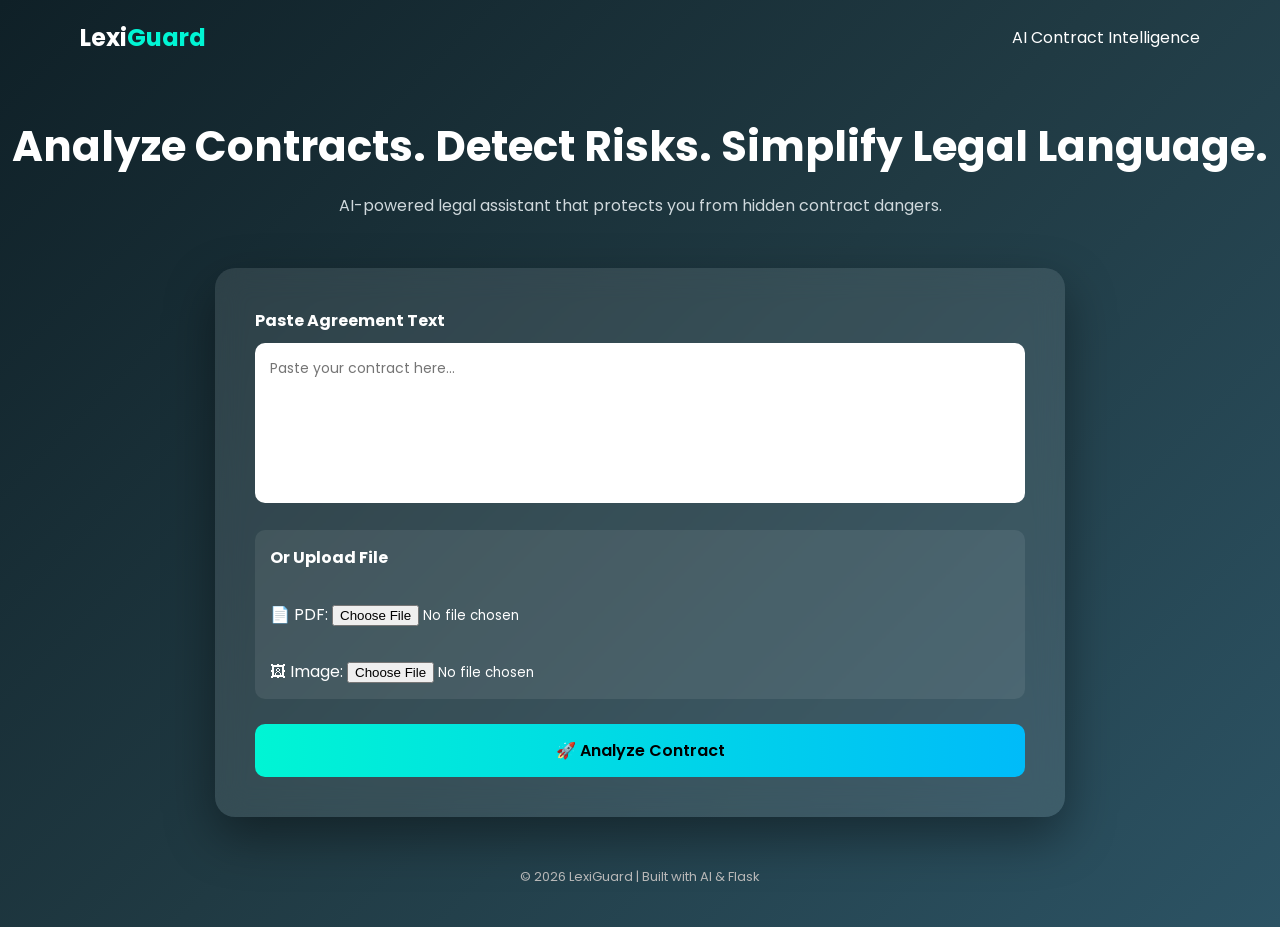
<file: Smart Contract Risk Analyzer/templates/index.html>
<!DOCTYPE html>
<html>
<head>
    <title>LexiGuard | AI Contract Intelligence</title>
    <meta name="viewport" content="width=device-width, initial-scale=1.0">

    <link href="https://fonts.googleapis.com/css2?family=Poppins:wght@300;400;600;700&display=swap" rel="stylesheet">

    <style>
        * {
            margin: 0;
            padding: 0;
            box-sizing: border-box;
            font-family: 'Poppins', sans-serif;
        }

        body {
            background: linear-gradient(135deg, #0f2027, #203a43, #2c5364);
            color: white;
        }

        .navbar {
            display: flex;
            justify-content: space-between;
            padding: 20px 80px;
            align-items: center;
        }

        .logo {
            font-size: 24px;
            font-weight: 700;
        }

        .logo span {
            color: #00f5d4;
        }

        .hero {
            text-align: center;
            margin-top: 40px;
        }

        .hero h1 {
            font-size: 42px;
            font-weight: 700;
        }

        .hero p {
            margin-top: 15px;
            font-size: 16px;
            color: #cfd8dc;
        }

        .card {
            max-width: 850px;
            margin: 50px auto;
            padding: 40px;
            background: rgba(255, 255, 255, 0.1);
            backdrop-filter: blur(15px);
            border-radius: 20px;
            box-shadow: 0 20px 50px rgba(0,0,0,0.4);
        }

        textarea {
            width: 100%;
            height: 160px;
            padding: 15px;
            border-radius: 10px;
            border: none;
            outline: none;
            font-size: 14px;
            resize: none;
            margin-top: 10px;
        }

        input[type="file"] {
            margin-top: 10px;
            color: white;
        }

        .upload-section {
            margin-top: 20px;
            padding: 15px;
            background: rgba(255,255,255,0.08);
            border-radius: 10px;
        }

        .btn {
            width: 100%;
            margin-top: 25px;
            padding: 14px;
            background: linear-gradient(90deg, #00f5d4, #00bbf9);
            border: none;
            border-radius: 10px;
            font-size: 16px;
            font-weight: 600;
            cursor: pointer;
            transition: 0.3s;
        }

        .btn:hover {
            transform: scale(1.05);
            box-shadow: 0 0 20px #00f5d4;
        }

        .features {
            max-width: 1100px;
            margin: 70px auto;
            display: grid;
            grid-template-columns: repeat(auto-fit, minmax(230px, 1fr));
            gap: 25px;
            padding: 0 40px;
        }

        .feature {
            background: rgba(255,255,255,0.1);
            padding: 25px;
            border-radius: 15px;
            text-align: center;
            transition: 0.3s;
        }

        .feature:hover {
            transform: translateY(-10px);
            background: rgba(0,245,212,0.2);
        }

        .feature h3 {
            margin-bottom: 10px;
            color: #00f5d4;
        }

        footer {
            text-align: center;
            margin: 40px 0;
            color: #bbb;
            font-size: 13px;
        }
    </style>
</head>

<body>

<div class="navbar">
    <div class="logo">Lexi<span>Guard</span></div>
    <div>AI Contract Intelligence</div>
</div>

<div class="hero">
    <h1>Analyze Contracts. Detect Risks. Simplify Legal Language.</h1>
    <p>AI-powered legal assistant that protects you from hidden contract dangers.</p>
</div>

<div class="card">
    <form action="/analyze" method="POST" enctype="multipart/form-data">

        <label><b>Paste Agreement Text</b></label>
        <textarea name="manual_text" placeholder="Paste your contract here..."></textarea>

        <div class="upload-section">
            <label><b>Or Upload File</b></label><br><br>

            📄 PDF:
            <input type="file" name="pdf_file" accept=".pdf"><br><br>

            🖼 Image:
            <input type="file" name="image_file" accept=".png,.jpg,.jpeg">
        </div>

        <button type="submit" class="btn">🚀 Analyze Contract</button>

    </form>
</div>

<footer>
    © 2026 LexiGuard | Built with AI & Flask
</footer>

</body>
</html>
</file>
